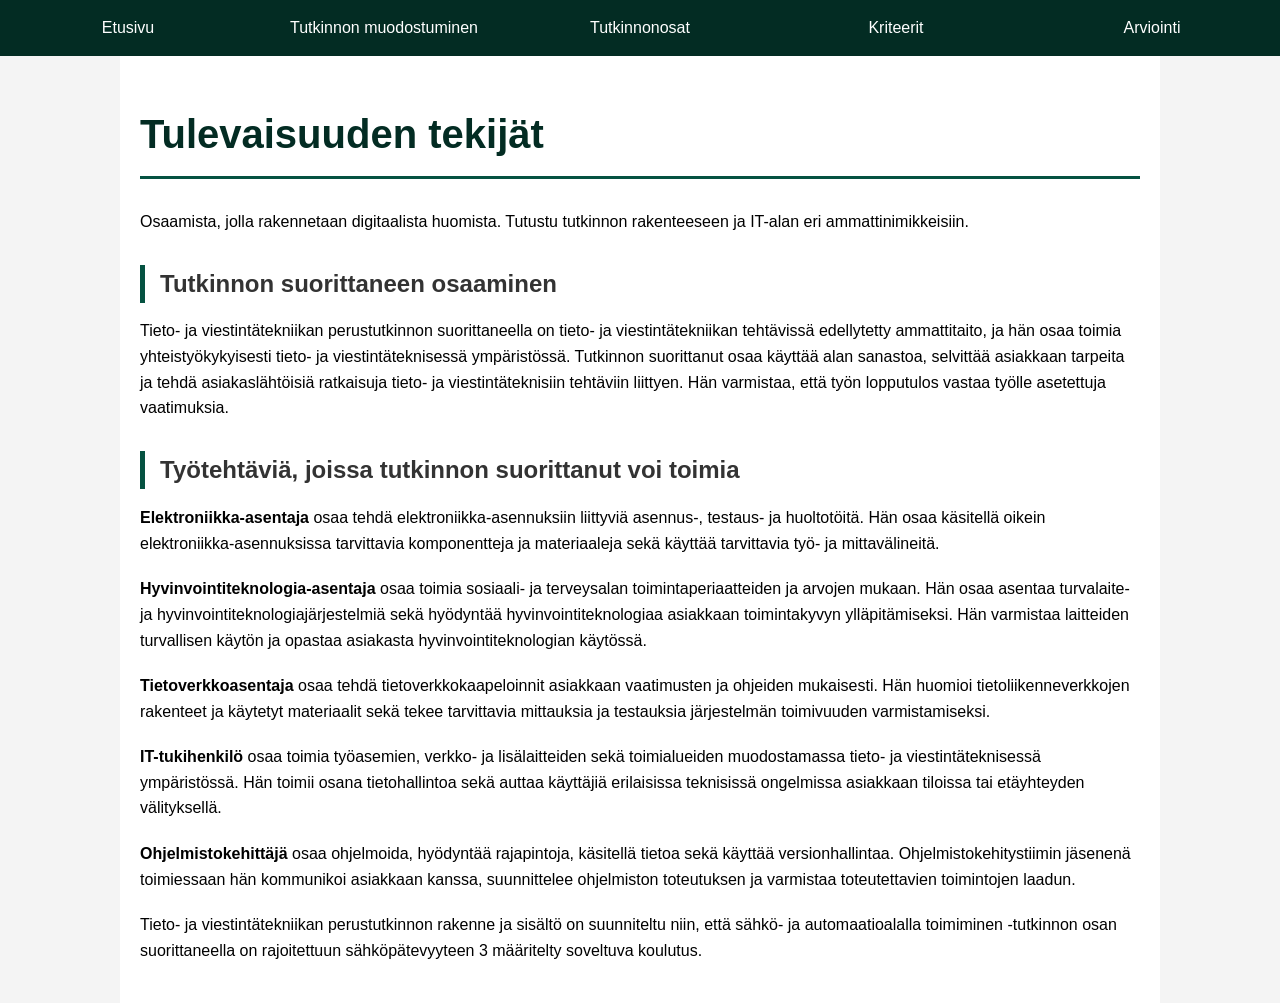
<file: index.html>
<!DOCTYPE html>
<html lang="fi">

<head>
    <meta charset="UTF-8">
    <meta name="viewport" content="width=device-width,initial-scale=1.0">
    <title>Koulun esittely - Etusivu</title>
    <link rel="stylesheet" href="style.css">
</head>

<body>

    <nav>
        <ul>
            <li><a href="index.html">Etusivu</a></li>
            <li><a href="tutkinnon-muodostuminen.html">Tutkinnon muodostuminen</a></li>
            <li><a href="tutkinnonosat.html">Tutkinnonosat</a></li>
            <li><a href="kriteerit.html">Kriteerit</a></li>
            <li><a href="osaamisen-arviointi.html">Arviointi</a></li>
        </ul>
    </nav>

    <main>
        <h1>Tulevaisuuden tekijät</h1>
        <p>Osaamista, jolla rakennetaan digitaalista huomista. Tutustu tutkinnon rakenteeseen ja IT-alan eri
            ammattinimikkeisiin.</p>
        <h2> Tutkinnon suorittaneen osaaminen</h2>
        Tieto- ja viestintätekniikan perustutkinnon suorittaneella on tieto- ja viestintätekniikan tehtävissä
        edellytetty ammattitaito, ja hän osaa toimia yhteistyökykyisesti tieto- ja viestintäteknisessä ympäristössä.
        Tutkinnon suorittanut osaa käyttää alan sanastoa, selvittää asiakkaan tarpeita ja tehdä asiakaslähtöisiä
        ratkaisuja tieto- ja viestintäteknisiin tehtäviin liittyen. Hän varmistaa, että työn lopputulos vastaa työlle
        asetettuja vaatimuksia.

        <h2> Työtehtäviä, joissa tutkinnon suorittanut voi toimia</h2>
        <p>
            <strong>Elektroniikka-asentaja</strong> osaa tehdä elektroniikka-asennuksiin liittyviä asennus-, testaus- ja
            huoltotöitä. Hän osaa käsitellä oikein elektroniikka-asennuksissa tarvittavia komponentteja ja materiaaleja
            sekä
            käyttää tarvittavia työ- ja mittavälineitä.
        </p>
        <p>
            <strong>Hyvinvointiteknologia-asentaja</strong> osaa toimia sosiaali- ja terveysalan toimintaperiaatteiden
            ja
            arvojen mukaan. Hän osaa asentaa turvalaite- ja hyvinvointiteknologiajärjestelmiä sekä hyödyntää
            hyvinvointiteknologiaa asiakkaan toimintakyvyn ylläpitämiseksi. Hän varmistaa laitteiden turvallisen käytön
            ja
            opastaa asiakasta hyvinvointiteknologian käytössä.
        </p>
        <p>
            <strong>Tietoverkkoasentaja</strong> osaa tehdä tietoverkkokaapeloinnit asiakkaan vaatimusten ja ohjeiden
            mukaisesti. Hän huomioi tietoliikenneverkkojen rakenteet ja käytetyt materiaalit sekä tekee tarvittavia
            mittauksia ja testauksia järjestelmän toimivuuden varmistamiseksi.
        </p>
        <p>
            <strong>IT-tukihenkilö</strong> osaa toimia työasemien, verkko- ja lisälaitteiden sekä toimialueiden
            muodostamassa tieto- ja viestintäteknisessä ympäristössä. Hän toimii osana tietohallintoa sekä auttaa
            käyttäjiä
            erilaisissa teknisissä ongelmissa asiakkaan tiloissa tai etäyhteyden välityksellä.
        </p>
        <p>
            <strong>Ohjelmistokehittäjä</strong> osaa ohjelmoida, hyödyntää rajapintoja, käsitellä tietoa sekä käyttää
            versionhallintaa. Ohjelmistokehitystiimin jäsenenä toimiessaan hän kommunikoi asiakkaan kanssa, suunnittelee
            ohjelmiston toteutuksen ja varmistaa toteutettavien toimintojen laadun.
        </p>
        <p>
            Tieto- ja viestintätekniikan perustutkinnon rakenne ja sisältö on suunniteltu niin, että sähkö- ja
            automaatioalalla toimiminen -tutkinnon osan suorittaneella on rajoitettuun sähköpätevyyteen 3 määritelty
            soveltuva koulutus.
        </p>
    </main>

</body>

</html>
</file>
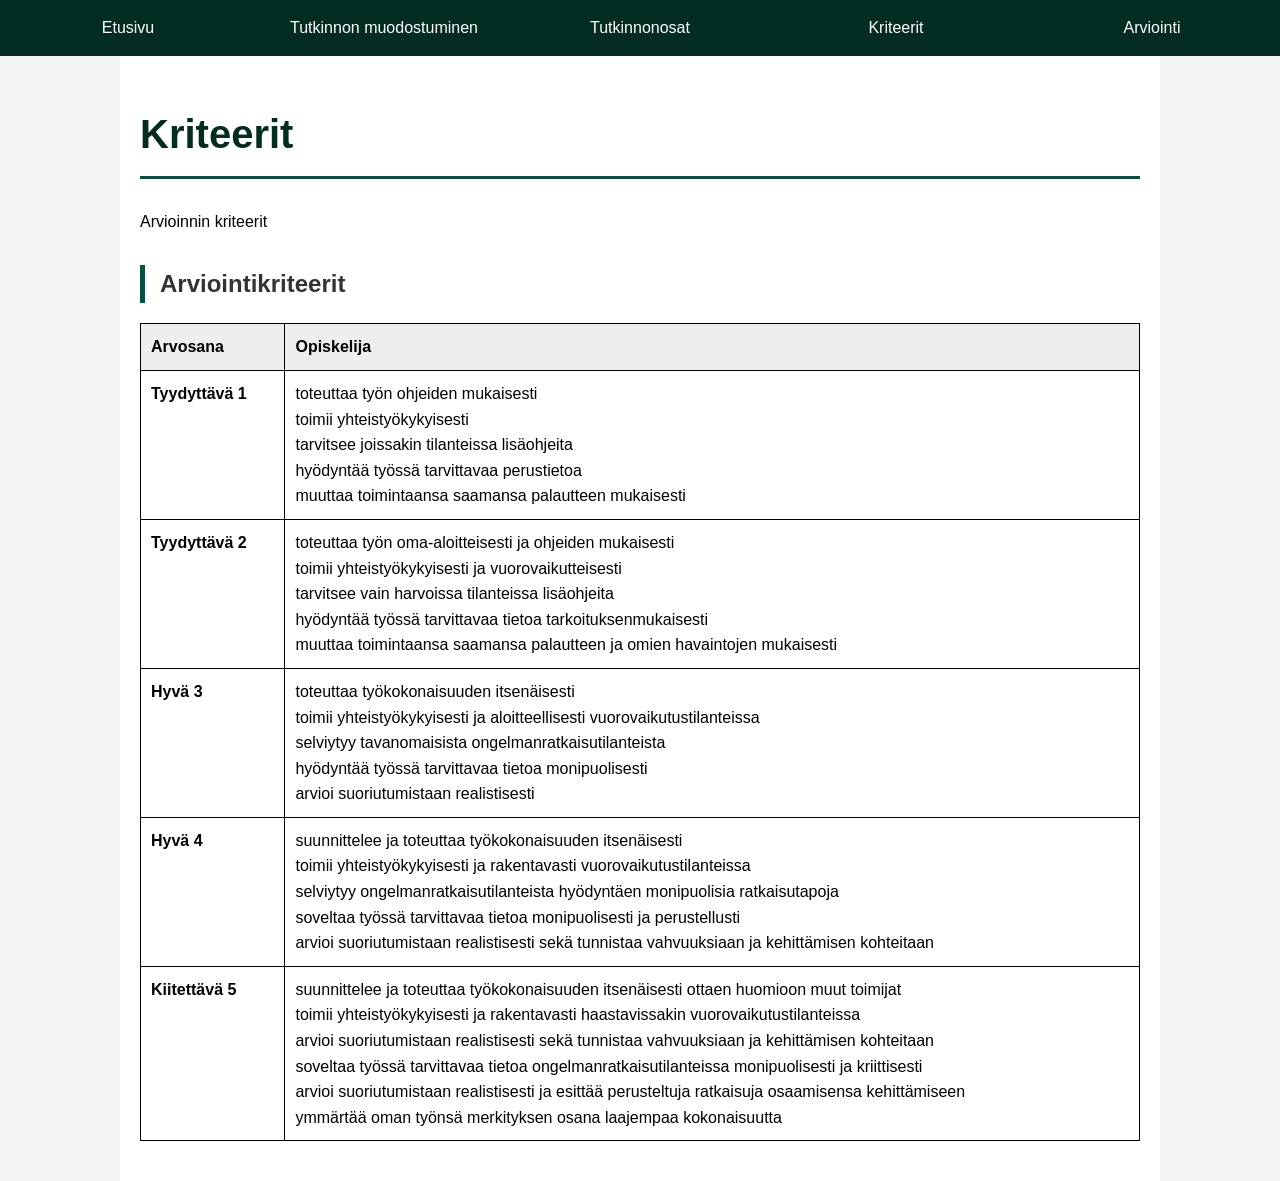
<file: kriteerit.html>
<!DOCTYPE html>
<html lang="fi">

<head>
    <meta charset="UTF-8">
    <meta name="viewport" content="width=device-width,initial-scale=1.0">
    <title>Kriteerit - Etusivu</title>
    <link rel="stylesheet" href="style.css">
</head>

<body>

    <nav>
        <ul>
            <li><a href="index.html">Etusivu</a></li>
            <li><a href="tutkinnon-muodostuminen.html">Tutkinnon muodostuminen</a></li>
            <li><a href="tutkinnonosat.html">Tutkinnonosat</a></li>
            <li><a href="kriteerit.html">Kriteerit</a></li>
            <li><a href="osaamisen-arviointi.html">Arviointi</a></li>
        </ul>
    </nav>

    <main>
        <h1>Kriteerit</h1>
        <p>Arvioinnin kriteerit</p>
        <h2>Arviointikriteerit</h2>
        <table>
            <tr>
                <th>Arvosana</th>
                <th> Opiskelija</th>
            </tr>
            <tr>
                <td> <strong>Tyydyttävä 1</strong></td>
                <td>
                    toteuttaa työn ohjeiden mukaisesti <br>
                    toimii yhteistyökykyisesti <br>
                    tarvitsee joissakin tilanteissa lisäohjeita <br>
                    hyödyntää työssä tarvittavaa perustietoa <br>
                    muuttaa toimintaansa saamansa palautteen mukaisesti </td>
            </tr>
            <tr>
                <td><strong>Tyydyttävä 2</strong></td>
                <td>toteuttaa työn oma-aloitteisesti ja ohjeiden mukaisesti <br>
                    toimii yhteistyökykyisesti ja vuorovaikutteisesti <br>
                    tarvitsee vain harvoissa tilanteissa lisäohjeita <br>
                    hyödyntää työssä tarvittavaa tietoa tarkoituksenmukaisesti <br>
                    muuttaa toimintaansa saamansa palautteen ja omien havaintojen mukaisesti</td>
            </tr>
            <tr>
                <td> <strong>Hyvä 3</strong></td>
                <td>toteuttaa työkokonaisuuden itsenäisesti <br>
                    toimii yhteistyökykyisesti ja aloitteellisesti vuorovaikutustilanteissa <br>
                    selviytyy tavanomaisista ongelmanratkaisutilanteista <br>
                    hyödyntää työssä tarvittavaa tietoa monipuolisesti <br>
                    arvioi suoriutumistaan realistisesti </td>
            </tr>
            <tr>
                <td><strong>Hyvä 4</strong></td>
                <td>suunnittelee ja toteuttaa työkokonaisuuden itsenäisesti <br>
                    toimii yhteistyökykyisesti ja rakentavasti vuorovaikutustilanteissa <br>
                    selviytyy ongelmanratkaisutilanteista hyödyntäen monipuolisia ratkaisutapoja <br>
                    soveltaa työssä tarvittavaa tietoa monipuolisesti ja perustellusti <br>
                    arvioi suoriutumistaan realistisesti sekä tunnistaa vahvuuksiaan ja kehittämisen kohteitaan </td>

            </tr>
            <tr>
                <td><strong>Kiitettävä 5</strong></td>
                <td>suunnittelee ja toteuttaa työkokonaisuuden itsenäisesti ottaen huomioon muut toimijat <br>
                    toimii yhteistyökykyisesti ja rakentavasti haastavissakin vuorovaikutustilanteissa <br>
                    arvioi suoriutumistaan realistisesti sekä tunnistaa vahvuuksiaan ja kehittämisen kohteitaan <br>
                    soveltaa työssä tarvittavaa tietoa ongelmanratkaisutilanteissa monipuolisesti ja kriittisesti <br>
                    arvioi suoriutumistaan realistisesti ja esittää perusteltuja ratkaisuja osaamisensa
                    kehittämiseen<br>
                    ymmärtää oman työnsä merkityksen osana laajempaa kokonaisuutta<br>

                </td>
            </tr>
        </table>

    </main>

</body>

</html>
</file>
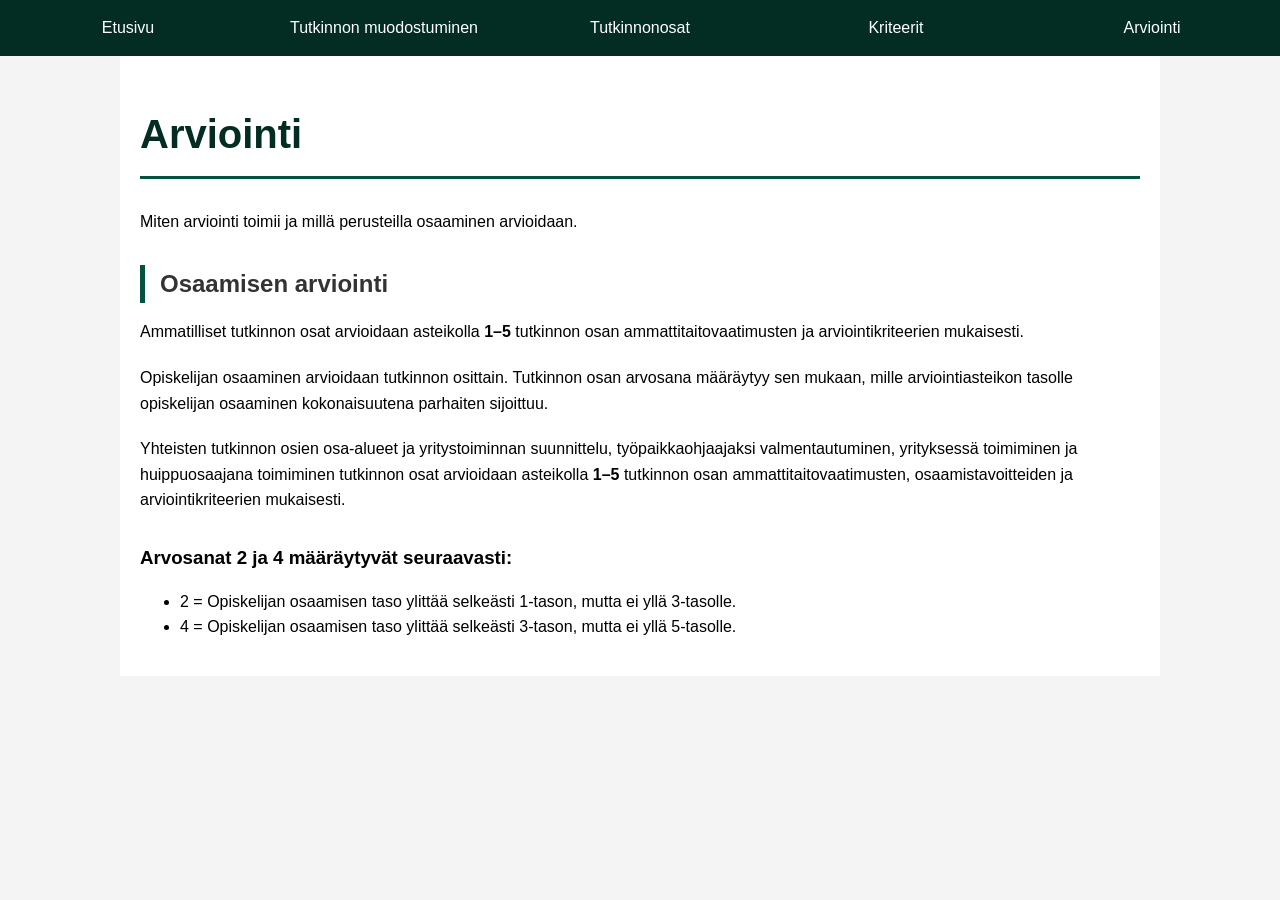
<file: osaamisen-arviointi.html>
<!DOCTYPE html>
<html lang="fi">

<head>
    <meta charset="UTF-8">
    <meta name="viewport" content="width=device-width,initial-scale=1.0">
    <title>Arviointi - Etusivu</title>
    <link rel="stylesheet" href="style.css">
</head>

<body>

    <nav>
        <ul>
            <li><a href="index.html">Etusivu</a></li>
            <li><a href="tutkinnon-muodostuminen.html">Tutkinnon muodostuminen</a></li>
            <li><a href="tutkinnonosat.html">Tutkinnonosat</a></li>
            <li><a href="kriteerit.html">Kriteerit</a></li>
            <li><a href="osaamisen-arviointi.html">Arviointi</a></li>
        </ul>
    </nav>

    <main>
        <h1>Arviointi</h1>
        <p>Miten arviointi toimii ja millä perusteilla osaaminen arvioidaan.</p>
        <h2> Osaamisen arviointi</h2>

        <p>Ammatilliset tutkinnon osat arvioidaan asteikolla <strong>1–5</strong> tutkinnon osan ammattitaitovaatimusten
            ja
            arviointikriteerien mukaisesti.</p>
        <p>Opiskelijan osaaminen arvioidaan tutkinnon osittain. Tutkinnon osan arvosana
            määräytyy sen mukaan, mille arviointiasteikon tasolle opiskelijan osaaminen kokonaisuutena parhaiten
            sijoittuu.</p>
        <p>Yhteisten tutkinnon osien osa-alueet ja yritystoiminnan suunnittelu, työpaikkaohjaajaksi valmentautuminen,
            yrityksessä toimiminen ja huippuosaajana toimiminen tutkinnon osat arvioidaan asteikolla
            <strong>1–5</strong> tutkinnon osan
            ammattitaitovaatimusten, osaamistavoitteiden ja arviointikriteerien mukaisesti.
        </p>

        <h3>Arvosanat 2 ja 4 määräytyvät seuraavasti:</h3>
        <ul>
            <li>2 = Opiskelijan osaamisen taso ylittää selkeästi 1-tason, mutta ei yllä 3-tasolle.</li>
            <li>4 = Opiskelijan osaamisen taso ylittää selkeästi 3-tason, mutta ei yllä 5-tasolle.</li>
        </ul>
    </main>

</body>

</html>
</file>
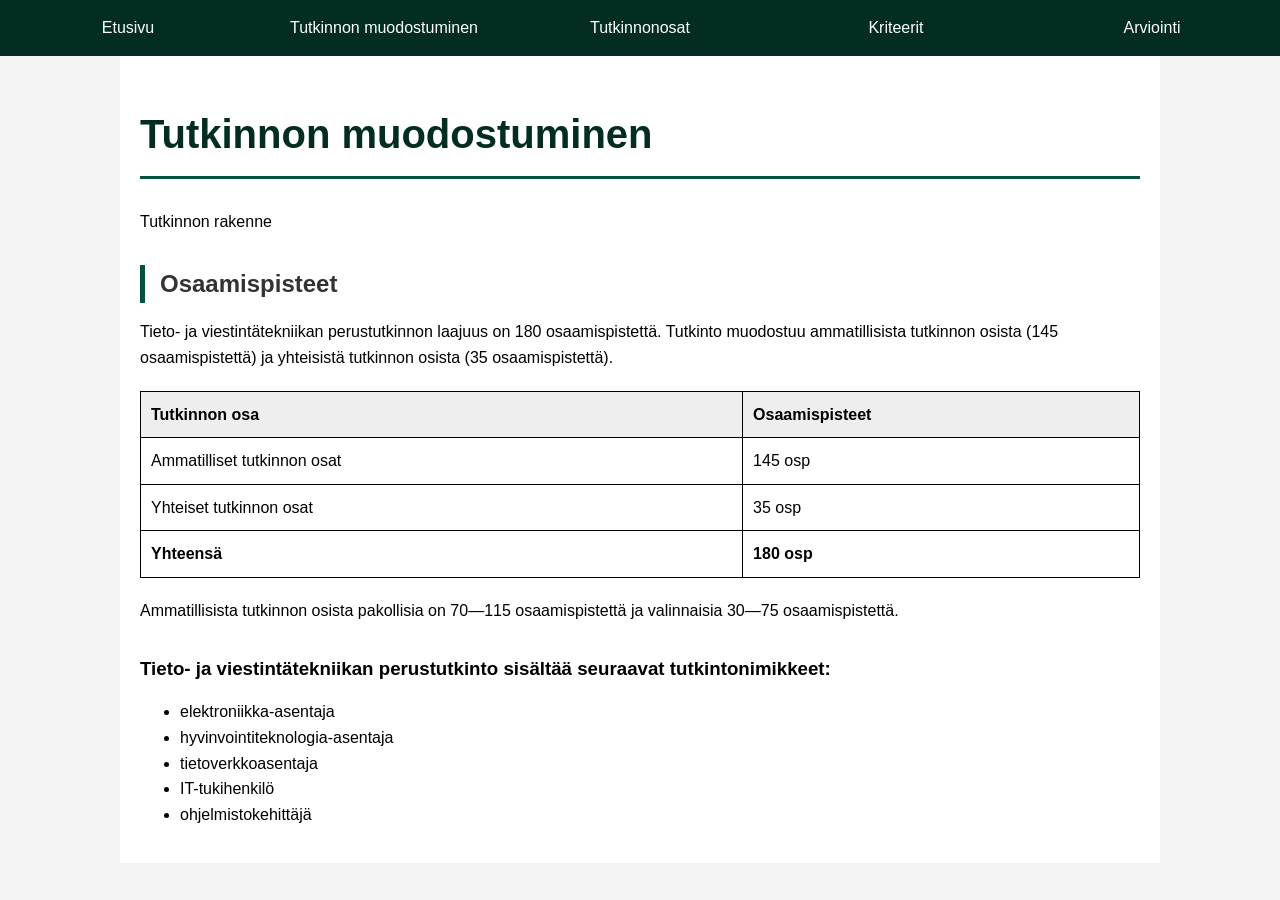
<file: tutkinnon-muodostuminen.html>
<!DOCTYPE html>
<html lang="fi">

<head>
    <meta charset="UTF-8">
    <meta name="viewport" content="width=device-width,initial-scale=1.0">
    <title>Tutkinnon-muodostuminen - Etusivu</title>
    <link rel="stylesheet" href="style.css">
</head>

<body>

    <nav>
        <ul>
            <li><a href="index.html">Etusivu</a></li>
            <li><a href="tutkinnon-muodostuminen.html">Tutkinnon muodostuminen</a></li>
            <li><a href="tutkinnonosat.html">Tutkinnonosat</a></li>
            <li><a href="kriteerit.html">Kriteerit</a></li>
            <li><a href="osaamisen-arviointi.html">Arviointi</a></li>
        </ul>
    </nav>

    <main>
        <h1>Tutkinnon muodostuminen</h1>
        <p>Tutkinnon rakenne</p>
        <h2>Osaamispisteet</h2>

        <p>Tieto- ja viestintätekniikan perustutkinnon laajuus on 180 osaamispistettä. Tutkinto muodostuu ammatillisista
            tutkinnon osista (145 osaamispistettä) ja yhteisistä tutkinnon osista (35 osaamispistettä).</p>
        <table class="osp-taulukko">
            <thead>
                <tr>
                    <th>Tutkinnon osa</th>
                    <th>Osaamispisteet</th>
                </tr>
            </thead>
            <tbody>
                <tr>
                    <td>Ammatilliset tutkinnon osat</td>
                    <td>145 osp</td>
                </tr>
                <tr>
                    <td>Yhteiset tutkinnon osat</td>
                    <td>35 osp</td>
                </tr>
                <tr class="yhteensä">
                    <td><strong>Yhteensä</strong></td>
                    <td><strong>180 osp</strong></td>
                </tr>
            </tbody>
        </table>
        <p>Ammatillisista tutkinnon osista pakollisia on 70—115 osaamispistettä ja valinnaisia 30—75 osaamispistettä.
        </p>
        <h3>Tieto- ja viestintätekniikan perustutkinto sisältää seuraavat tutkintonimikkeet:</h3>
        <ul>
            <li>elektroniikka-asentaja</li>
            <li>hyvinvointiteknologia-asentaja</li>
            <li>tietoverkkoasentaja</li>
            <li>IT-tukihenkilö</li>
            <li>ohjelmistokehittäjä</li>
        </ul>
    </main>

</body>

</html>
</file>
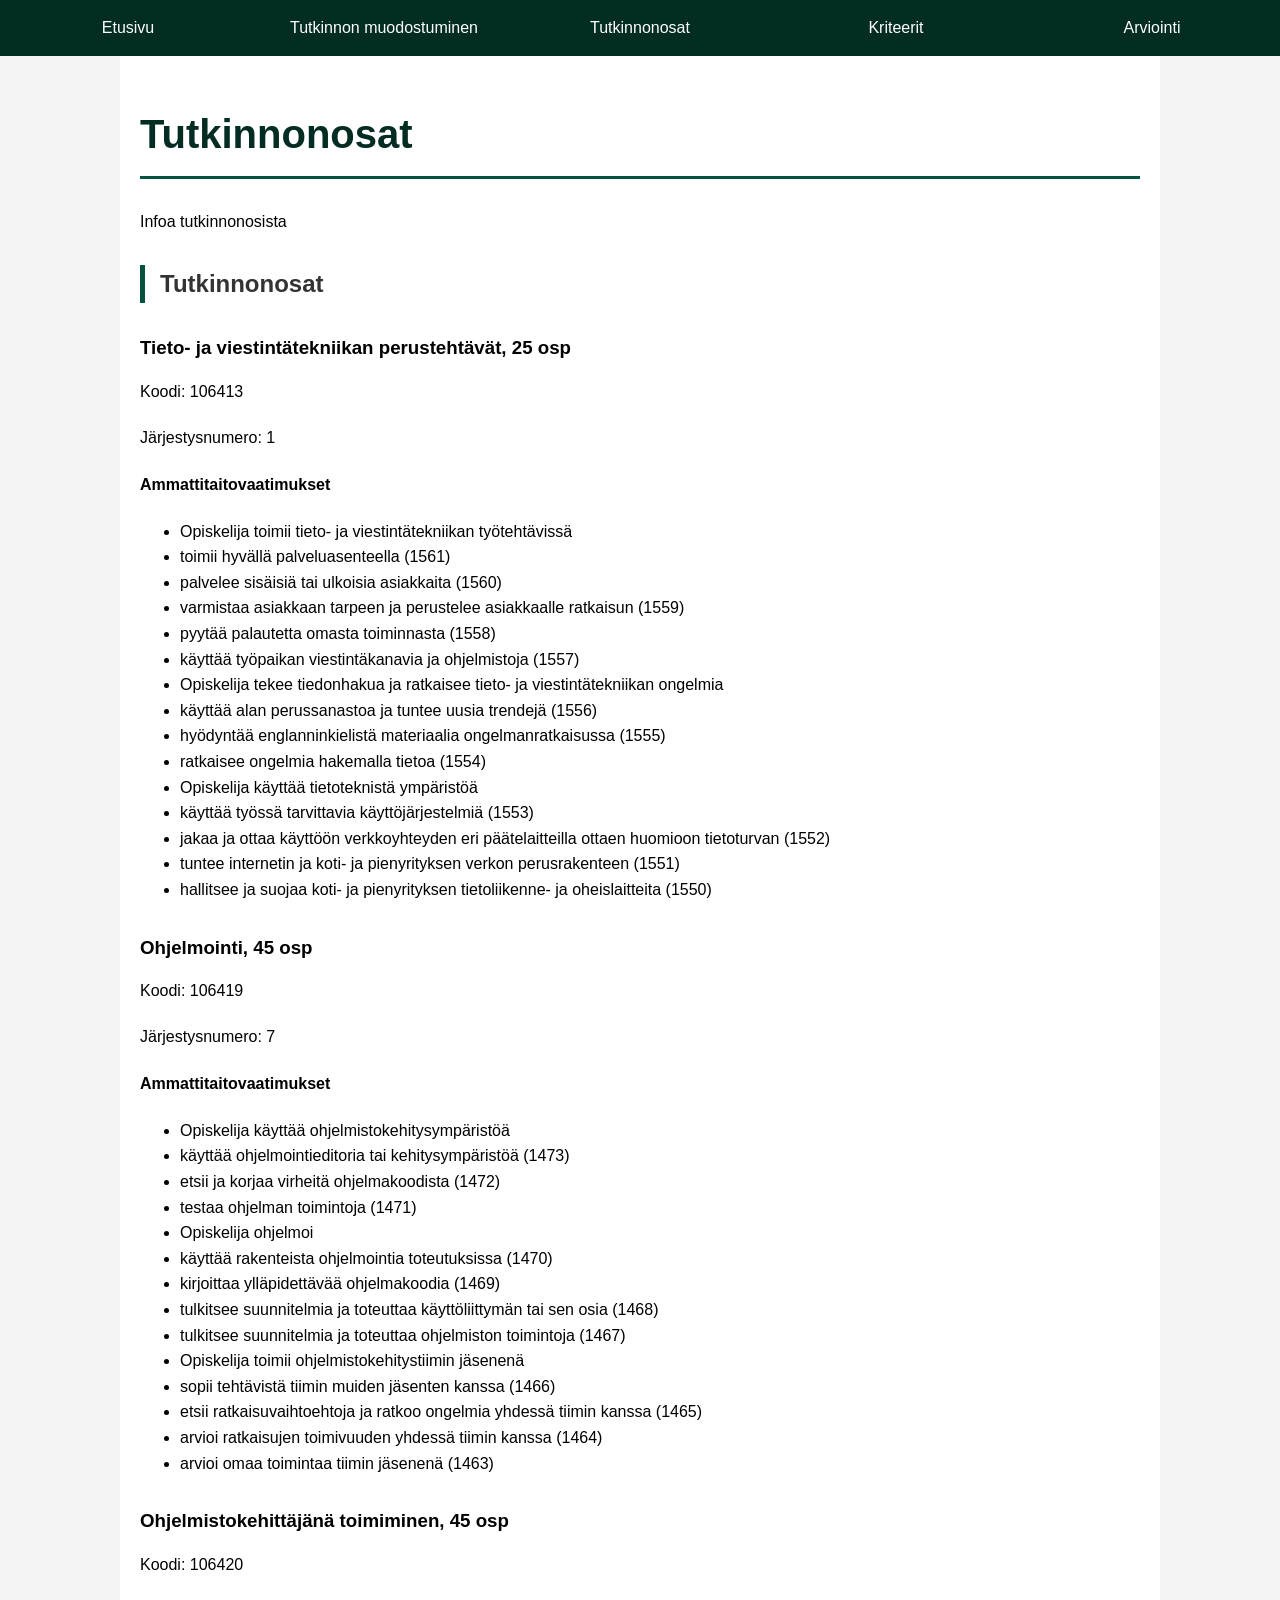
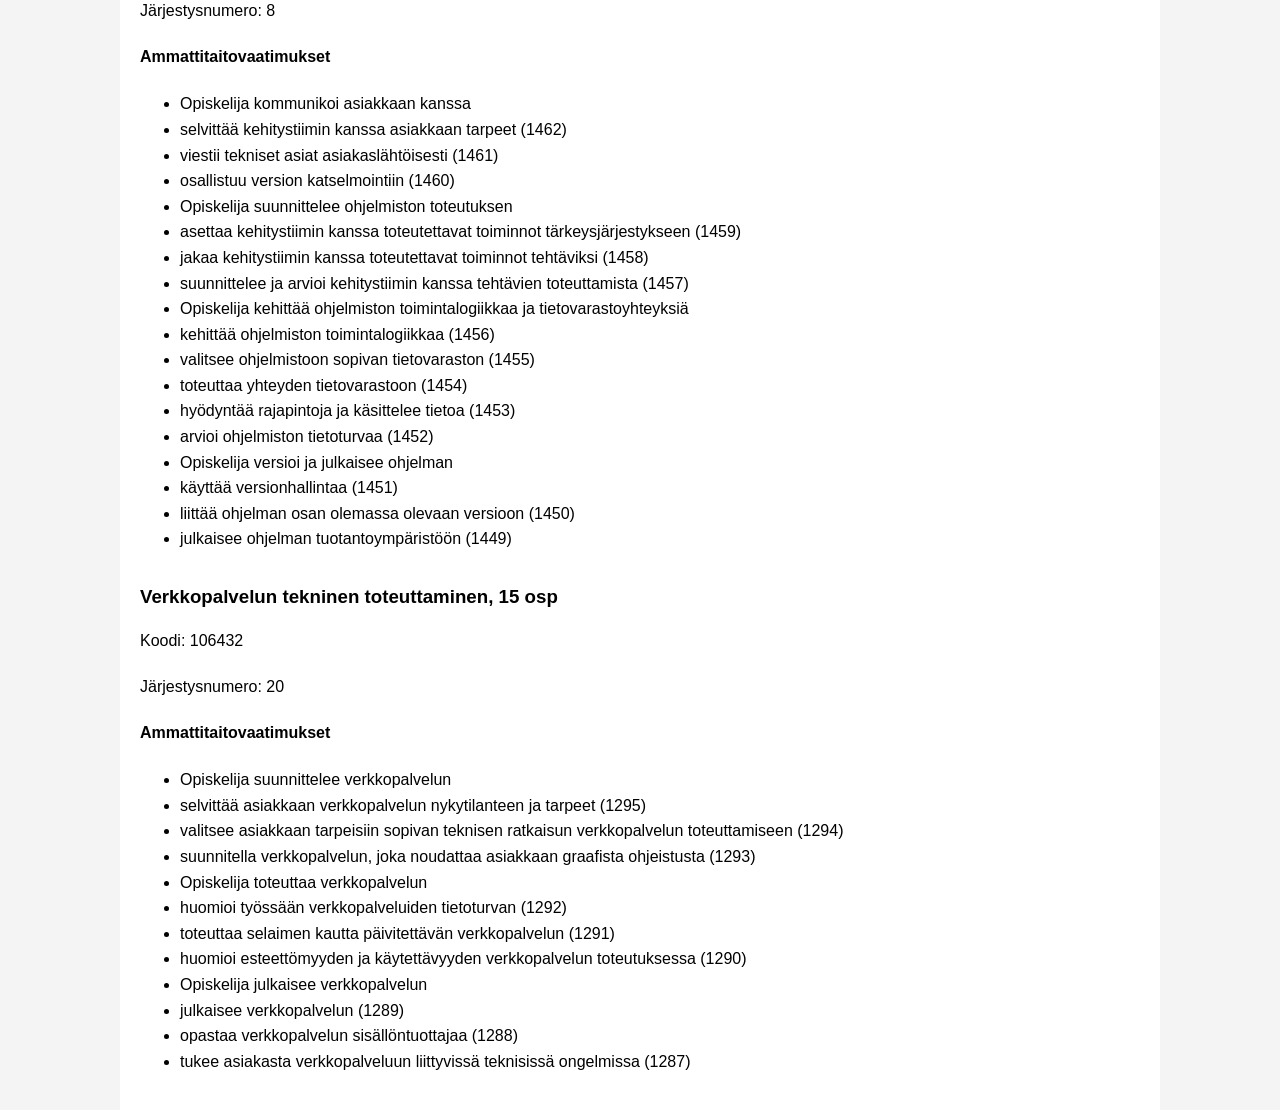
<file: tutkinnonosat.html>
<!DOCTYPE html>
<html lang="fi">

<head>
    <meta charset="UTF-8">
    <meta name="viewport" content="width=device-width,initial-scale=1.0">
    <title>Tutkinnonosat - Etusivu</title>
    <link rel="stylesheet" href="style.css">
</head>

<body>

    <nav>
        <ul>
            <li><a href="index.html">Etusivu</a></li>
            <li><a href="tutkinnon-muodostuminen.html">Tutkinnon muodostuminen</a></li>
            <li><a href="tutkinnonosat.html">Tutkinnonosat</a></li>
            <li><a href="kriteerit.html">Kriteerit</a></li>
            <li><a href="osaamisen-arviointi.html">Arviointi</a></li>
        </ul>
    </nav>

    <main>
        <h1>Tutkinnonosat</h1>
        <p>Infoa tutkinnonosista</p>

        <h2>Tutkinnonosat</h2>

        <h3>Tieto- ja viestintätekniikan perustehtävät, 25 osp</h3>

        <p>Koodi: 106413</p>
        <p>Järjestysnumero: 1</p>

        <h4>Ammattitaitovaatimukset</h4>
        <ul>
            <li> Opiskelija toimii tieto- ja viestintätekniikan työtehtävissä</li>
            <li> toimii hyvällä palveluasenteella (1561)</li>
            <li> palvelee sisäisiä tai ulkoisia asiakkaita (1560)</li>
            <li> varmistaa asiakkaan tarpeen ja perustelee asiakkaalle ratkaisun (1559)</li>
            <li>pyytää palautetta omasta toiminnasta (1558)</li>
            <li> käyttää työpaikan viestintäkanavia ja ohjelmistoja (1557)</li>
            <li> Opiskelija tekee tiedonhakua ja ratkaisee tieto- ja viestintätekniikan ongelmia</li>
            <li> käyttää alan perussanastoa ja tuntee uusia trendejä (1556)</li>
            <li> hyödyntää englanninkielistä materiaalia ongelmanratkaisussa (1555)</li>
            <li> ratkaisee ongelmia hakemalla tietoa (1554)</li>
            <li> Opiskelija käyttää tietoteknistä ympäristöä</li>
            <li> käyttää työssä tarvittavia käyttöjärjestelmiä (1553)</li>
            <li> jakaa ja ottaa käyttöön verkkoyhteyden eri päätelaitteilla ottaen huomioon tietoturvan (1552)</li>
            <li> tuntee internetin ja koti- ja pienyrityksen verkon perusrakenteen (1551)</li>
            <li> hallitsee ja suojaa koti- ja pienyrityksen tietoliikenne- ja oheislaitteita (1550)</li>
        </ul>

        <h3>Ohjelmointi, 45 osp</h3>

        <p>Koodi: 106419</p>
        <p>Järjestysnumero: 7</p>

        <h4>Ammattitaitovaatimukset</h4>
        <ul>
            <li> Opiskelija käyttää ohjelmistokehitysympäristöä</li>
            <li> käyttää ohjelmointieditoria tai kehitysympäristöä (1473)</li>
            <li> etsii ja korjaa virheitä ohjelmakoodista (1472)</li>
            <li> testaa ohjelman toimintoja (1471)</li>
            <li> Opiskelija ohjelmoi</li>
            <li> käyttää rakenteista ohjelmointia toteutuksissa (1470)</li>
            <li> kirjoittaa ylläpidettävää ohjelmakoodia (1469)</li>
            <li> tulkitsee suunnitelmia ja toteuttaa käyttöliittymän tai sen osia (1468)</li>
            <li> tulkitsee suunnitelmia ja toteuttaa ohjelmiston toimintoja (1467)</li>
            <li> Opiskelija toimii ohjelmistokehitystiimin jäsenenä</li>
            <li> sopii tehtävistä tiimin muiden jäsenten kanssa (1466)</li>
            <li> etsii ratkaisuvaihtoehtoja ja ratkoo ongelmia yhdessä tiimin kanssa (1465)</li>
            <li> arvioi ratkaisujen toimivuuden yhdessä tiimin kanssa (1464)</li>
            <li> arvioi omaa toimintaa tiimin jäsenenä (1463)</li>
        </ul>

        <h3>Ohjelmistokehittäjänä toimiminen, 45 osp</h3>
        <p>Koodi: 106420</p>
        <p>Järjestysnumero: 8</p>

        <h4>Ammattitaitovaatimukset</h4>
        <ul>
            <li> Opiskelija kommunikoi asiakkaan kanssa</li>
            <li> selvittää kehitystiimin kanssa asiakkaan tarpeet (1462)</li>
            <li> viestii tekniset asiat asiakaslähtöisesti (1461)</li>
            <li> osallistuu version katselmointiin (1460)</li>
            <li> Opiskelija suunnittelee ohjelmiston toteutuksen</li>
            <li> asettaa kehitystiimin kanssa toteutettavat toiminnot tärkeysjärjestykseen (1459)</li>
            <li> jakaa kehitystiimin kanssa toteutettavat toiminnot tehtäviksi (1458)</li>
            <li> suunnittelee ja arvioi kehitystiimin kanssa tehtävien toteuttamista (1457)</li>
            <li> Opiskelija kehittää ohjelmiston toimintalogiikkaa ja tietovarastoyhteyksiä</li>
            <li> kehittää ohjelmiston toimintalogiikkaa (1456)</li>
            <li> valitsee ohjelmistoon sopivan tietovaraston (1455)</li>
            <li> toteuttaa yhteyden tietovarastoon (1454)</li>
            <li> hyödyntää rajapintoja ja käsittelee tietoa (1453)</li>
            <li> arvioi ohjelmiston tietoturvaa (1452)</li>
            <li> Opiskelija versioi ja julkaisee ohjelman</li>
            <li> käyttää versionhallintaa (1451)</li>
            <li> liittää ohjelman osan olemassa olevaan versioon (1450)</li>
            <li> julkaisee ohjelman tuotantoympäristöön (1449)</li>
        </ul>

        <h3>Verkkopalvelun tekninen toteuttaminen, 15 osp</h3>

        <p>Koodi: 106432</p>
        <p>Järjestysnumero: 20</p>

        <h4>Ammattitaitovaatimukset</h4>
        <ul>
            <li> Opiskelija suunnittelee verkkopalvelun</li>
            <li> selvittää asiakkaan verkkopalvelun nykytilanteen ja tarpeet (1295)</li>
            <li> valitsee asiakkaan tarpeisiin sopivan teknisen ratkaisun verkkopalvelun toteuttamiseen (1294)</li>
            <li> suunnitella verkkopalvelun, joka noudattaa asiakkaan graafista ohjeistusta (1293)</li>
            <li> Opiskelija toteuttaa verkkopalvelun</li>
            <li> huomioi työssään verkkopalveluiden tietoturvan (1292)</li>
            <li> toteuttaa selaimen kautta päivitettävän verkkopalvelun (1291)</li>
            <li> huomioi esteettömyyden ja käytettävyyden verkkopalvelun toteutuksessa (1290)</li>
            <li> Opiskelija julkaisee verkkopalvelun</li>
            <li> julkaisee verkkopalvelun (1289)</li>
            <li> opastaa verkkopalvelun sisällöntuottajaa (1288)</li>
            <li> tukee asiakasta verkkopalveluun liittyvissä teknisissä ongelmissa (1287)</li>
        </ul>
    </main>

</body>

</html>
</file>
<file: style.css>
/*Perusasetukset*/
body {
    font-family: Arial, sans-serif;
    line-height: 1.6;
    margin: 0;
    padding: 0;
    background-color: #f4f4f4;
}

main {
    padding: 20px;
    max-width: 1000px;
    margin: auto;
    background-color: white;
    overflow-x: auto;
}

/*Tästä alkaa kriteerit sivun osan muokkaus*/
table {
    width: 100%;
    border-collapse: collapse;
    margin: 20px 0;
}

th,
td {
    border: 1px solid black;
    padding: 10px;
    text-align: left;
    vertical-align: top;
}

th {
    background-color: #eee;
}

/*Tästä alkaa sivunvaihto linkkien osat*/
nav ul {
    list-style-type: none;
    padding: 0;
    margin: 0;
    display: flex;
    background-color: #032c23;
}

nav li {
    flex: 1;
}

nav a {
    display: block;
    color: white;
    text-align: center;
    padding: 15px 20px;
    text-decoration: none;
}

nav a:hover {
    background-color: #555;
}

main p {
    margin-bottom: 20px;
}

main h2,
main h3 {
    margin-top: 30px;
    margin-bottom: 15px;
}

h1 {
    color: #032c23;
    font-size: 2.5rem;
    border-bottom: 3px solid #055241;
    padding-bottom: 10px;
    margin-bottom: 30px;
}

h2 {
    color: #333;
    margin-top: 40px;
    border-left: 5px solid #055241;
    padding-left: 15px;
}

/*Tästä alkaa mobiiliversion tyyli*/
@media (max-width: 600px) {
    nav ul {
        flex-direction: column;
    }
}
</file>
